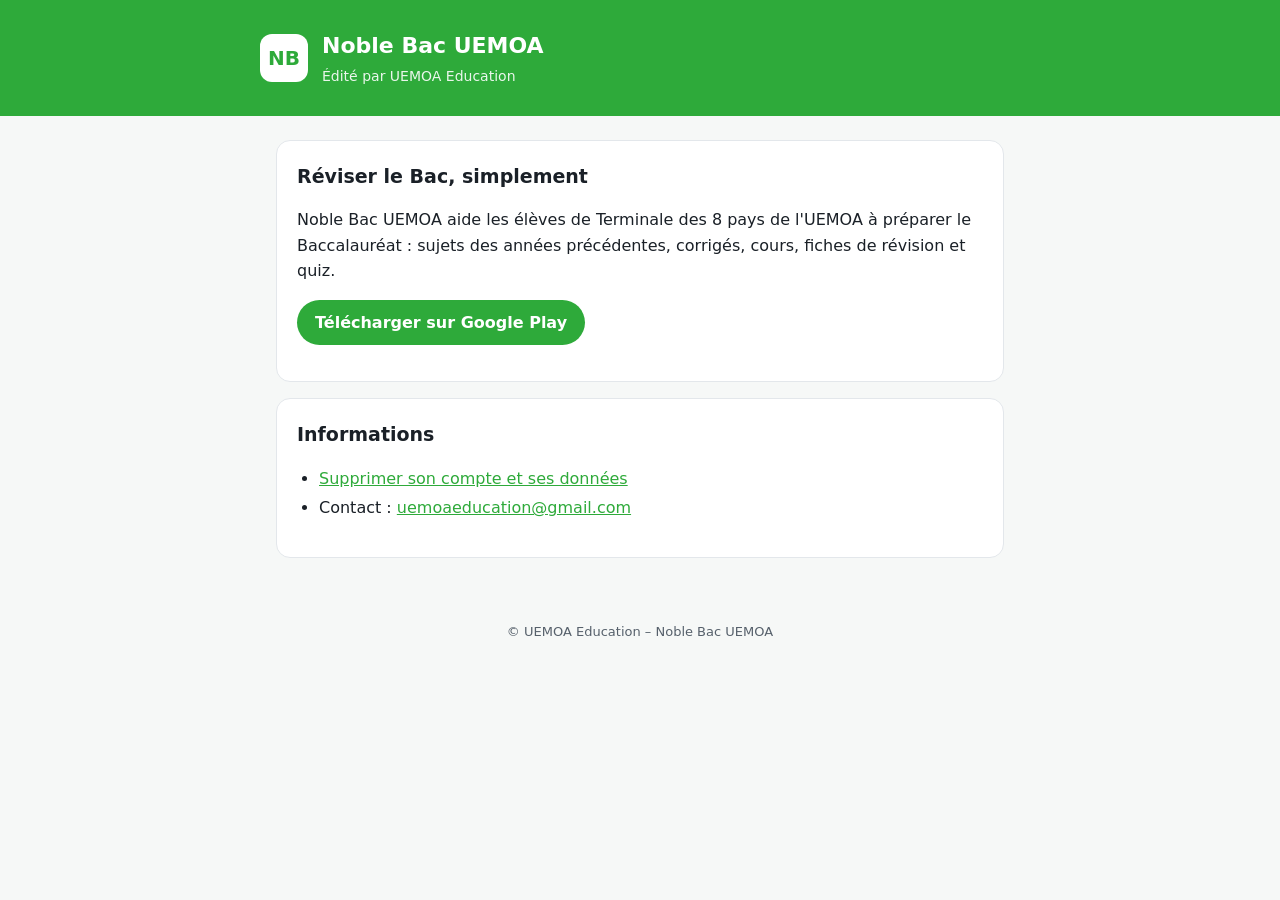
<file: index.html>
<!DOCTYPE html>
<html lang="fr">
<head>
<meta charset="utf-8">
<meta name="viewport" content="width=device-width, initial-scale=1">
<title>Noble Bac UEMOA</title>
<meta name="description" content="Noble Bac UEMOA – l'application de révision du Bac pour les élèves de Terminale des 8 pays de l'UEMOA.">
<link rel="stylesheet" href="style.css">
</head>
<body>
<header><div class="wrap"><div class="logo">NB</div><div><h1>Noble Bac UEMOA</h1><p>Édité par UEMOA Education</p></div></div></header>
<main class="wrap">
  <div class="card">
    <h2>Réviser le Bac, simplement</h2>
    <p>Noble Bac UEMOA aide les élèves de Terminale des 8 pays de l'UEMOA à préparer le Baccalauréat : sujets des années précédentes, corrigés, cours, fiches de révision et quiz.</p>
    <p><a class="btn" href="https://play.google.com/store/apps/details?id=com.lenoblebacuemoa">Télécharger sur Google Play</a></p>
  </div>
  <div class="card">
    <h2>Informations</h2>
    <ul>
      <li><a href="suppression-compte.html">Supprimer son compte et ses données</a></li>
      <li>Contact : <a href="mailto:uemoaeducation@gmail.com">uemoaeducation@gmail.com</a></li>
    </ul>
  </div>
</main>
<footer>© UEMOA Education – Noble Bac UEMOA</footer>
</body>
</html>
</file>
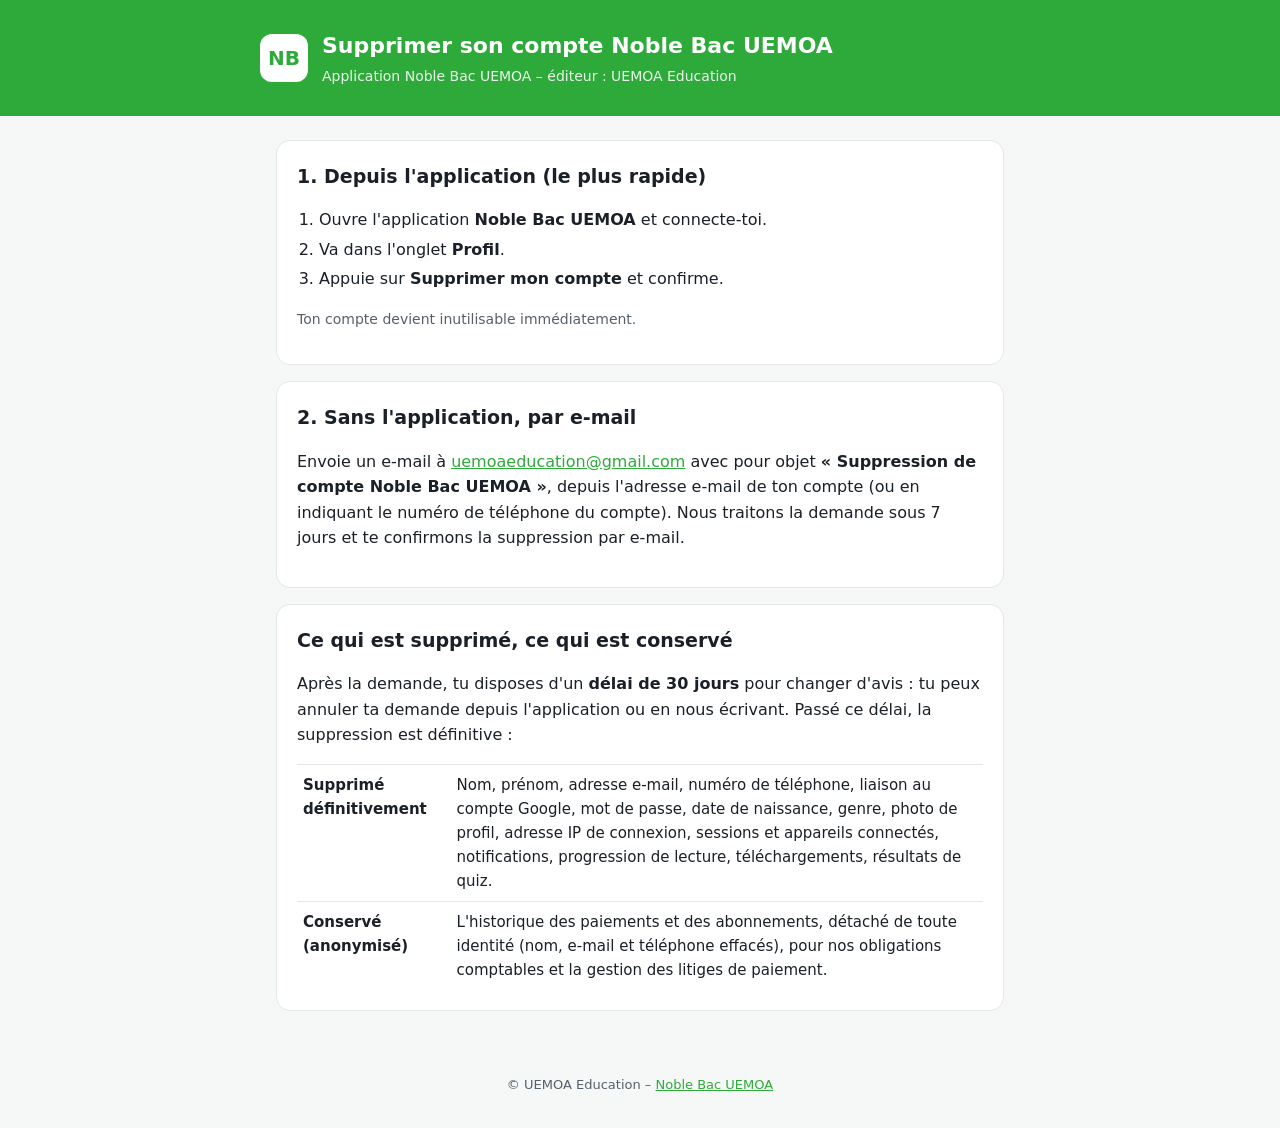
<file: suppression-compte.html>
<!DOCTYPE html>
<html lang="fr">
<head>
<meta charset="utf-8">
<meta name="viewport" content="width=device-width, initial-scale=1">
<title>Suppression de compte</title>
<meta name="description" content="Comment supprimer son compte Noble Bac UEMOA et les données associées.">
<link rel="stylesheet" href="style.css">
</head>
<body>
<header><div class="wrap"><div class="logo">NB</div><div><h1>Supprimer son compte Noble Bac UEMOA</h1><p>Application Noble Bac UEMOA – éditeur : UEMOA Education</p></div></div></header>
<main class="wrap">
  <div class="card">
    <h2>1. Depuis l'application (le plus rapide)</h2>
    <ol>
      <li>Ouvre l'application <strong>Noble Bac UEMOA</strong> et connecte-toi.</li>
      <li>Va dans l'onglet <strong>Profil</strong>.</li>
      <li>Appuie sur <strong>Supprimer mon compte</strong> et confirme.</li>
    </ol>
    <p class="muted">Ton compte devient inutilisable immédiatement.</p>
  </div>
  <div class="card">
    <h2>2. Sans l'application, par e-mail</h2>
    <p>Envoie un e-mail à <a href="mailto:uemoaeducation@gmail.com?subject=Suppression%20de%20compte%20Noble%20Bac%20UEMOA">uemoaeducation@gmail.com</a> avec pour objet <strong>« Suppression de compte Noble Bac UEMOA »</strong>, depuis l'adresse e-mail de ton compte (ou en indiquant le numéro de téléphone du compte). Nous traitons la demande sous 7 jours et te confirmons la suppression par e-mail.</p>
  </div>
  <div class="card">
    <h2>Ce qui est supprimé, ce qui est conservé</h2>
    <p>Après la demande, tu disposes d'un <strong>délai de 30 jours</strong> pour changer d'avis : tu peux annuler ta demande depuis l'application ou en nous écrivant. Passé ce délai, la suppression est définitive :</p>
    <table>
      <tr><th>Supprimé définitivement</th><td>Nom, prénom, adresse e-mail, numéro de téléphone, liaison au compte Google, mot de passe, date de naissance, genre, photo de profil, adresse IP de connexion, sessions et appareils connectés, notifications, progression de lecture, téléchargements, résultats de quiz.</td></tr>
      <tr><th>Conservé (anonymisé)</th><td>L'historique des paiements et des abonnements, détaché de toute identité (nom, e-mail et téléphone effacés), pour nos obligations comptables et la gestion des litiges de paiement.</td></tr>
    </table>
  </div>
</main>
<footer>© UEMOA Education – <a href="index.html">Noble Bac UEMOA</a></footer>
</body>
</html>
</file>
<file: style.css>
:root{--green:#2EAA3A;--green-dark:#238530;--ink:#1A2027;--ink2:#56606B;--line:#E3E7EB;--bg:#F6F8F7;--card:#fff}
@media (prefers-color-scheme:dark){:root{--ink:#EEF2F0;--ink2:#A9B3AE;--line:#2B3330;--bg:#111614;--card:#1A201D}}
*{box-sizing:border-box}
body{margin:0;background:var(--bg);color:var(--ink);font:16px/1.6 system-ui,-apple-system,"Segoe UI",Roboto,sans-serif}
header{background:var(--green);color:#fff;padding:28px 16px}
header .wrap{display:flex;align-items:center;gap:14px}
.logo{width:48px;height:48px;border-radius:12px;background:#fff;color:var(--green);display:grid;place-items:center;font-weight:800;font-size:20px}
header h1{margin:0;font-size:22px}
header p{margin:2px 0 0;opacity:.9;font-size:14px}
.wrap{max-width:760px;margin:0 auto}
main{padding:24px 16px 48px}
.card{background:var(--card);border:1px solid var(--line);border-radius:14px;padding:20px;margin-bottom:16px}
h2{font-size:19px;margin:0 0 10px}
h3{font-size:16px;margin:18px 0 6px}
ol,ul{padding-left:22px}
li{margin:4px 0}
a{color:var(--green)}
.btn{display:inline-block;background:var(--green);color:#fff;text-decoration:none;padding:10px 18px;border-radius:999px;font-weight:600}
.muted{color:var(--ink2);font-size:14px}
table{width:100%;border-collapse:collapse;font-size:15px}
td,th{border-top:1px solid var(--line);padding:8px 6px;text-align:left;vertical-align:top}
footer{text-align:center;color:var(--ink2);font-size:13px;padding:0 16px 32px}
</file>
